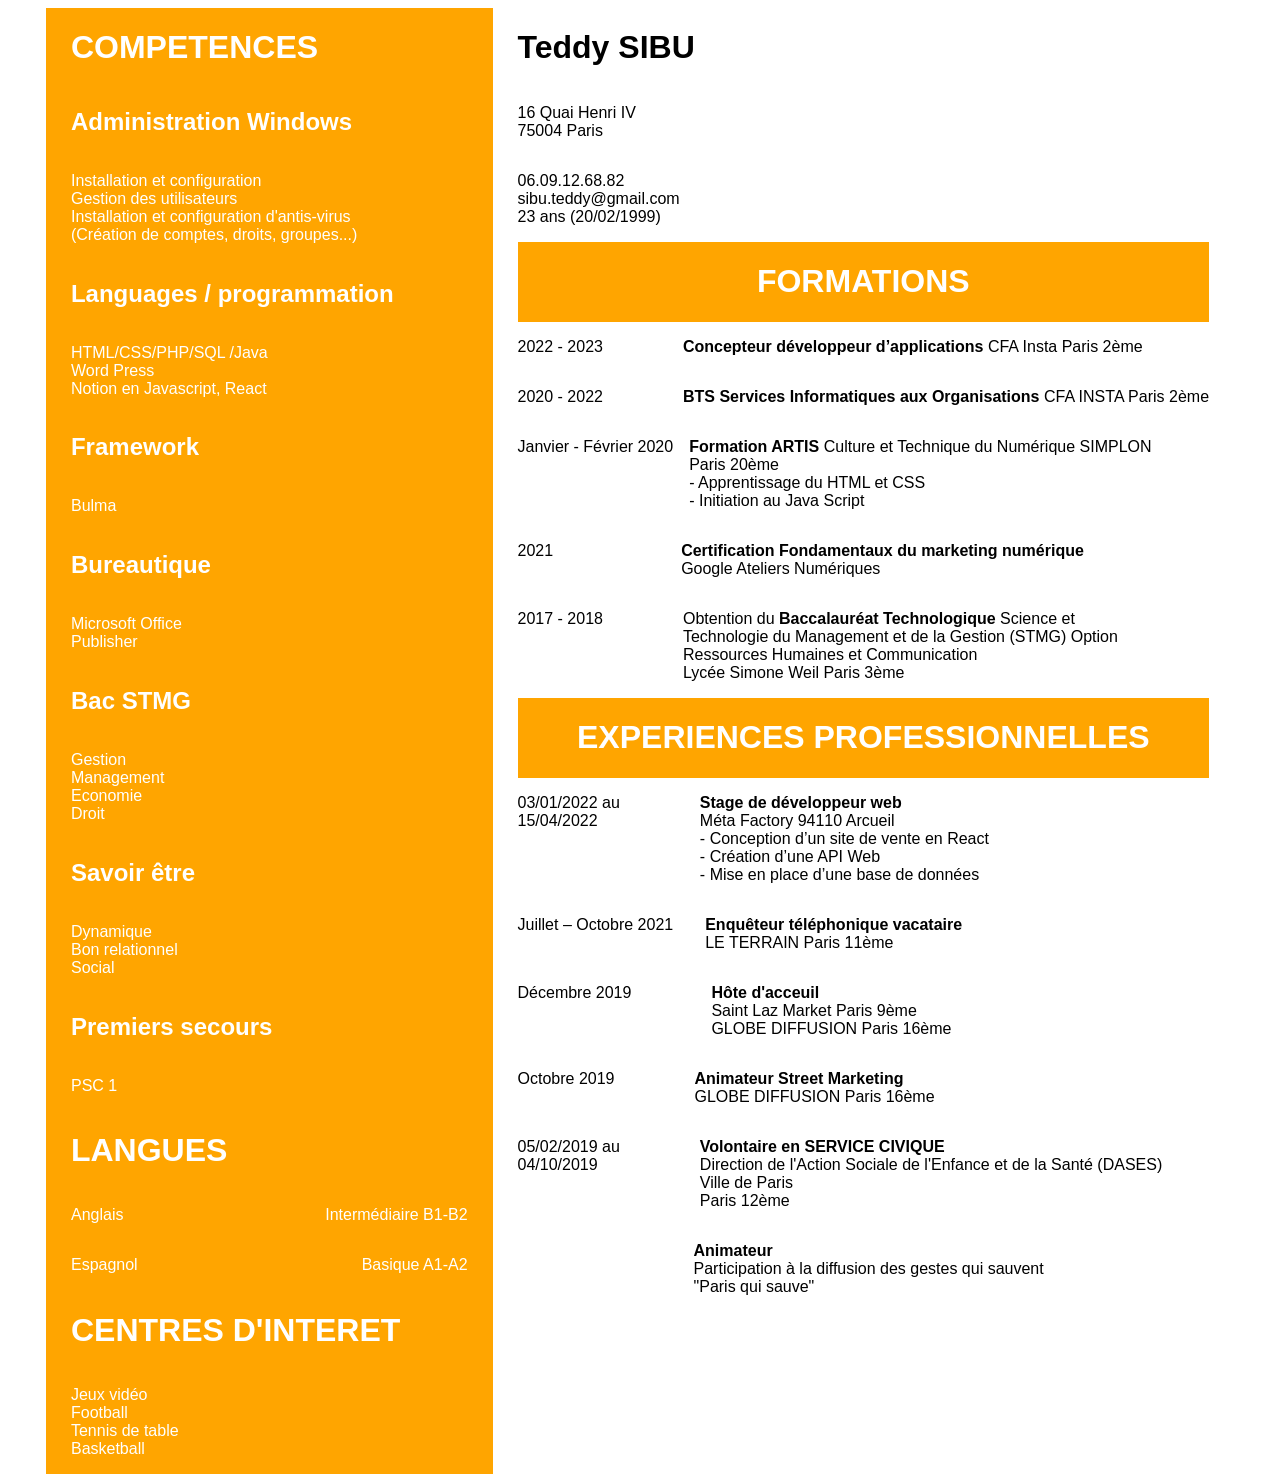
<file: CV Teddy.html>
<!DOCTYPE html> 
<html lang="en"> 
<head> 
	<meta charset="UTF-8"> 
	<title>CV Teddy SIBU </title>  
	<link rel="stylesheet" href="CV Teddy.css"> 
	<link href = "https://fonts.googleapis.com/css?family= Open + Sans & display = swap" rel = "stylesheet"> 
</head> 
<body> 
	<div class="CV"> 
	<div class="Gauche"> 
	<h1>COMPETENCES</h1> 
	<h2>Administration Windows </h2> 
	<p>Installation et configuration <br> Gestion des utilisateurs <br> Installation et configuration d'antis-virus <br> (Création de comptes, droits,  groupes...) </p> 
	<h2> Languages / programmation </h2> 
	<p>HTML/CSS/PHP/SQL /Java <br> Word Press <br> Notion en Javascript, React  </p> 
	<h2>Framework </h2> 
	<p>Bulma </p> 
	<h2>Bureautique </h2> 
	<p>Microsoft Office <br> Publisher </p> 
	<h2>Bac STMG </h2> 
	<p>Gestion <br>Management <br>Economie <br>Droit </p> 
	<h2>Savoir être </h2> 
	<p>Dynamique <br> Bon relationnel <br> Social </p> 
	<h2>Premiers secours </h2> 
	<p>PSC 1 </p> 
	<div class="Séparation"> 
	</div> 
	<h1>LANGUES </h1> 
	<div class="Anglais"> 
	<p>Anglais </p> 
	<p>Intermédiaire B1-B2 </p> 
	</div> 
	<div class="Espagnol"> 	
	<p>Espagnol </p> 
	<div class="Basique"> 
	<p>Basique A1-A2  </p>  
	</div> 
</div> 
<div class="Interêt"> 
</div> 
	<h1>CENTRES D'INTERET </h1> 
	<p>Jeux vidéo <br>Football <br>Tennis de table <br>Basketball </p> 
</div>  
<div class="Droite"> 
<div class="Présentation"> 
	<h1>Teddy SIBU </h1> 
	<p>16 Quai Henri IV <br>75004 Paris </p> 
	<p>06.09.12.68.82 <br>sibu.teddy@gmail.com <br>23 ans (20/02/1999) </p> 
</div> 
<div class="Formations"> 
<h1>FORMATIONS </h1> 
</div> 
<div class="Développeur"> 
<p>2022 - 2023 </p> 
<div class="CDA"> 
<p> <span class="Concepteur">Concepteur développeur d’applications  </span> CFA Insta Paris 2ème </p> 
</div> 
</div> 
<div class="BTS"> 
<div> 
	<p>2020 - 2022 </p> 
</div> 
<div class="SIO"> 
	<p> <span class="Services"> BTS Services Informatiques aux Organisations </span> CFA INSTA Paris 2ème </p> 
</div> 
</div> 
<div class="SIMPLON"> 
<div> 
<p>Janvier - Février 2020 </p> 
</div> 
<div class="Culture"> 
<p> <span class="ARTIS"> Formation ARTIS </span> Culture et Technique du Numérique SIMPLON <br> Paris 20ème <br> - Apprentissage du HTML et CSS <br> - Initiation au Java Script </p> 
</div> 
</div> 
<div class="CFA"> 
<div> 
<p>2021 </p> 
</div> 
<div class="MarketingNumérique"> 
<p> <span class="Certification"> Certification Fondamentaux du marketing numérique </span> <br> Google Ateliers Numériques </p> 
</div> 
</div> 
<div class="Baccalauréat"> 
<div> 
<p>2017 - 2018 </p> 
</div> 
<div class="Lycée"> 
<p>Obtention du <span class="STMG"> Baccalauréat Technologique </span> Science et <br> Technologie du Management et de la Gestion (STMG) Option <br> Ressources Humaines et Communication <br>Lycée Simone Weil Paris 3ème </p> 
</div> 
</div> 
<div class="Expériences"> 
<h1>EXPERIENCES PROFESSIONNELLES </h1> 
</div> 
<div class="MetaFactory"> 
	<div class="DatesStage"> 
<p>03/01/2022 au <br> 15/04/2022 </p> 
</div> 
<div class="StageMetaFactory"> 
<p> <span class="Stage">Stage de développeur web </span> <br> Méta Factory 94110 Arcueil <br> <span class="Conception"> - Conception d’un site de vente en React <br> - Création d’une API Web <br> - Mise en place d’une base de données </span> </p> 
</div> 
</div> 
<div class="EnquêteurTéléphonique"> 
<p>Juillet – Octobre 2021 </p> 
<div class="LeTerrain"> 
<p> <span class="Enquêteur"> Enquêteur téléphonique vacataire </span>  <br> LE TERRAIN Paris 11ème </p> 
</div> 
</div> 
	<div class="Hôte"> 
	<div> 
<p>Décembre 2019 </p> 
</div> 
<div class="Saint"> 
<p> <span class="Acceuil"> Hôte d'acceuil </span>  <br> Saint Laz Market Paris 9ème <br> GLOBE DIFFUSION Paris 16ème </p> 
</div> 
</div> 
<div class="GLOBE"> 
<div> 
<p>Octobre 2019 </p> 
</div> 
<div class="Street"> 
<p> <span class="Marketing"> Animateur Street Marketing </span>  <br> GLOBE DIFFUSION Paris 16ème </p> 
</div> 
</div> 
<div class="DASES"> 
	<div> 
<p>05/02/2019 au <br>04/10/2019 </p> 
</div> 
<div class="Ville"> 
<p> <span class="Volontaire">  Volontaire en SERVICE CIVIQUE </span> <br> Direction de l'Action Sociale de l'Enfance et de la Santé (DASES) <br> Ville de Paris <br> Paris 12ème </p> 
</div> 
</div> 
<div class="Animateur"> 
<p> <span class="Gestes"> Animateur </span> <br> Participation à la diffusion des gestes qui sauvent <br> "Paris qui sauve" </p> 
</div> 
</div> 

	
</body> 
</html>
</file>
<file: CV Teddy.css>
body { 
    font-family : 'Open Sans', sans-serif; 
    display : flex; 
    justify-content : center; 
} 
div { 

} 
.CV { 
    display : flex; 
} 
.Gauche { 
  background-color : orange; 
  color : white; 
  display : flex; 
  justify-content : space-between; 
  flex-direction : column; 
  padding-left : 25px; 
  padding-right : 25px; 
} 
.Séparation { 
    background-color : white; 
} 
.Interêt { 
    background-color : white; 
}
.Droite { 
    display : flex; 
    justify-content : flex-start; 
    flex-direction : column; 
    padding-left : 25px; 
    padding-right : 25px; 
} 
.Présentation { 
    display : flex; 
    justify-content : space-between; 
    flex-direction : column; 
} 
.Formations { 
    background-color : orange; 
    color : white; 
    display : flex; 
    justify-content : center; 
    padding-right : 25px; 
    padding-left : 25px; 
} 
.Développeur { 
    display : flex; 
} 
.CDA { 
    padding-left : 5em; 
}
.Concepteur { 
    font-weight : bold; 
} 
.BTS { 
    display : flex; 
} 
.SIO { 
    padding-left : 5em; 
} 
.Services { 
font-weight : bold; 
} 
.SIMPLON { 
    display : flex; 
} 
.Culture { 
    padding-left : 1em; 
} 
.ARTIS { 
    font-weight : bold; 
}
.CFA { 
    display : flex; 
} 
.MarketingNumérique { 
    padding-left : 8em; 
} 
.Certification { 
    font-weight : bold; 
} 
.Baccalauréat { 
    display : flex; 
} 
.Lycée { 
    padding-left : 5em; 
} 
.STMG { 
    font-weight : bold; 
} 
.Anglais { 
    display : flex; 
    justify-content : space-between; 
} 
.Espagnol { 
    display : flex; 
} 
.Basique { 
    padding-left : 14em; 
} 
.Expériences { 
    background-color : orange; 
    color : white; 
    display : flex; 
    justify-content : center; 
    padding-right : 25px; 
    padding-left : 25px; 
} 
.MetaFactory { 
    display : flex; 
}
.DatesStage {  

} 
.StageMetaFactory { 
    padding-left : 5em; 
} 
.Stage { 
    font-weight : bold; 
} 
.EnquêteurTéléphonique { 
    display : flex; 
} 
.LeTerrain { 
    padding-left : 2em; 
}
.Enquêteur { 
    font-weight : bold; 
}
.Hôte { 
    display : flex; 
} 
.Saint { 
    padding-left : 5em; 
} 
.Acceuil { 
    font-weight : bold; 
}
.GLOBE { 
    display : flex; 
} 
.Street { 
    padding-left : 5em; 
} 
.Marketing { 
    font-weight : bold; 
}
.DASES { 
    display : flex; 
} 
.Ville { 
    padding-left : 80px; 
} 
.Volontaire { 
    font-weight : bold; 
}
.Animateur { 
    padding-left : 11em; 
} 
.Gestes { 
    font-weight : bold; 
}
.COCCINET { 
    display : flex; 
} 
.Découverte { 
    padding-left : 5em; 
} 
.Stage { 
    font-weight : bold; 
}
.HTML { 
    padding-left : 12em; 
}
</file>
